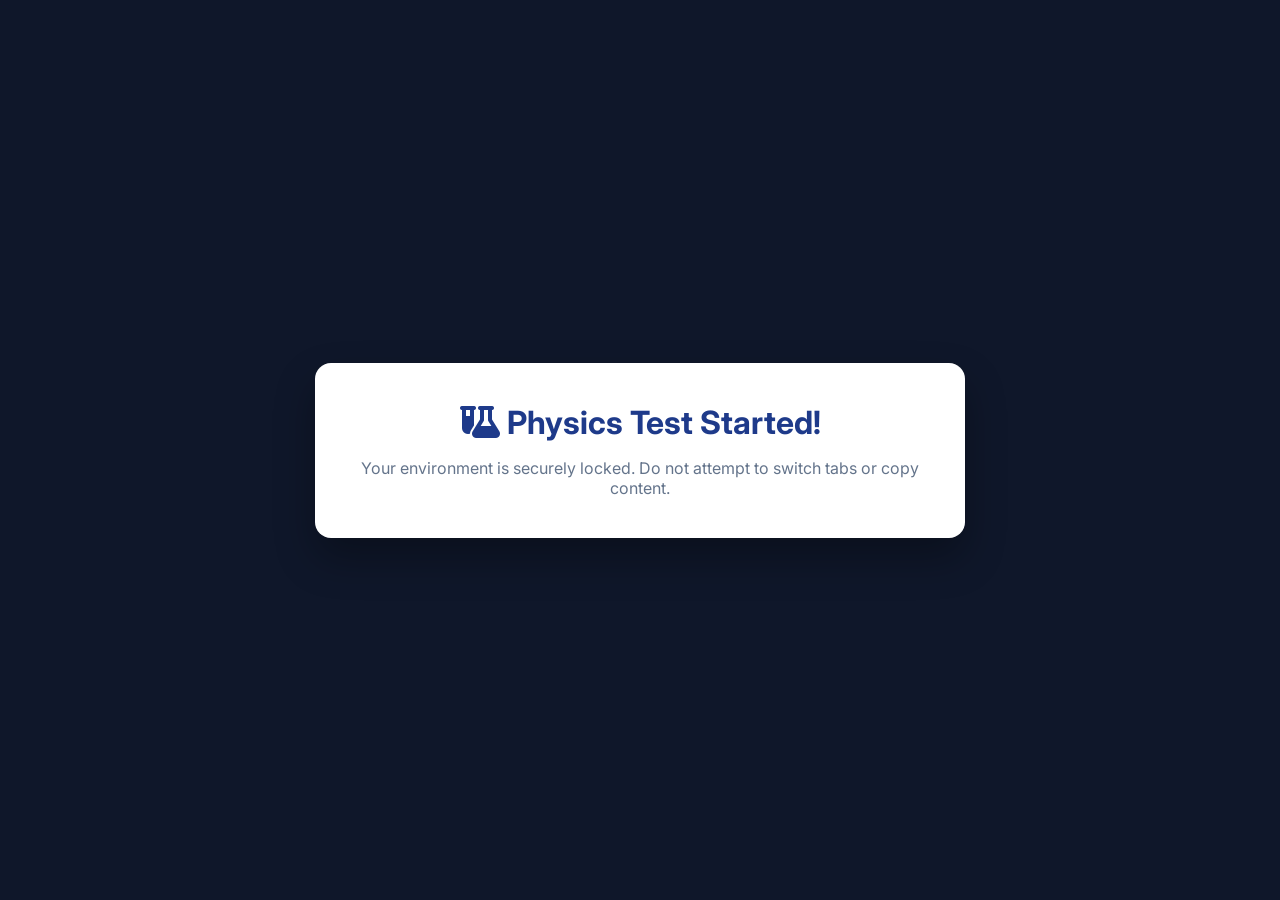
<file: test (2).html>
<!DOCTYPE html>
<html>
<head>
    <meta name="viewport" content="width=device-width, initial-scale=1.0">
    <title>Physics Test</title>
    <!-- Google Fonts aur FontAwesome Icons aapke website ki design match karne ke liye -->
    <link href="https://fonts.googleapis.com/css2?family=Inter:wght@300;400;500;600;700&display=swap" rel="stylesheet">
    <link rel="stylesheet" href="https://cdnjs.cloudflare.com/ajax/libs/font-awesome/6.4.0/css/all.min.css">
    
    <style>
        :root {
            --primary: #1e3a8a;
            --bg-dark: #0f172a;
            --bg-card: #ffffff;
            --text-main: #1e293b;
        }

        * {
            margin: 0;
            padding: 0;
            box-sizing: border-box;
            font-family: 'Inter', sans-serif;
        }

        /* SECURITY: Text Selection Block Karna */
        body {
            background-color: var(--bg-dark);
            color: var(--text-main);
            min-height: 100vh;
            display: flex;
            justify-content: center;
            align-items: center;
            overflow-x: hidden;
            -webkit-user-select: none;
            -ms-user-select: none;
            user-select: none;
        }

        .test-container {
            background: var(--bg-card);
            width: 100%;
            max-width: 650px;
            padding: 2.5rem;
            border-radius: 16px;
            box-shadow: 0 20px 40px rgba(0, 0, 0, 0.3);
            text-align: center;
        }

        h1 {
            color: var(--primary);
            font-size: 2rem;
            margin-bottom: 1rem;
        }
        
        p {
            color: #64748b;
            font-size: 1rem;
        }
    </style>
</head>
<body>

    <div class="test-container">
        <h1><i class="fa-solid fa-flask-vial"></i> Physics Test Started!</h1>
        <p>Your environment is securely locked. Do not attempt to switch tabs or copy content.</p>
        <!-- Aapka baaki questions ka code ya portal content yahan aayega -->
    </div>

    <!-- SECURITY JAVASCRIPT ENGINE -->
    <script>
        // 1. Right-Click Menu Block
        document.addEventListener('contextmenu', event => event.preventDefault());

        // 2. Copy aur Paste Command Disabled
        document.addEventListener('copy', (e) => {
            e.preventDefault();
            alert("Security Alert: Copying test contents is prohibited!");
        });
        document.addEventListener('paste', (e) => {
            e.preventDefault();
            alert("Security Alert: Pasting functions are locked!");
        });

        // 3. Tab Switching Detection
        document.addEventListener("visibilitychange", function() {
            if (document.hidden) {
                alert("CRITICAL WARNING: Tab switching detected! This incident has been logged in the system portal.");
            }
        });

        // 4. Keyboard Shortcuts Disable (Print, DevTools, Inspect)
        document.addEventListener("keydown", function(e) {
            // Ctrl+P (Print Screen / PDF download shortcut block)
            if (e.ctrlKey && (e.key === 'p' || e.keyCode === 80)) {
                e.preventDefault();
                alert("Security Action: Page rendering to print is blocked.");
            }
            // F12 key (Inspect Element shortcut block)
            if (e.key === "F12" || e.keyCode === 123) {
                e.preventDefault();
                alert("Security Action: Developer settings access denied.");
            }
            // Ctrl + Shift + I (Inspect Panel alternative lock)
            if (e.ctrlKey && e.shiftKey && (e.key === 'I' || e.keyCode === 73)) {
                e.preventDefault();
                alert("Security Action: Debugging tools are offline.");
            }
            // Clear clipboard buffer on PrintScreen button trigger
            if (e.key === "PrintScreen") {
                navigator.clipboard.writeText("");
                alert("Screenshots are restricted on this exam page!");
            }
        });
    </script>
</body>
</html>
</file>
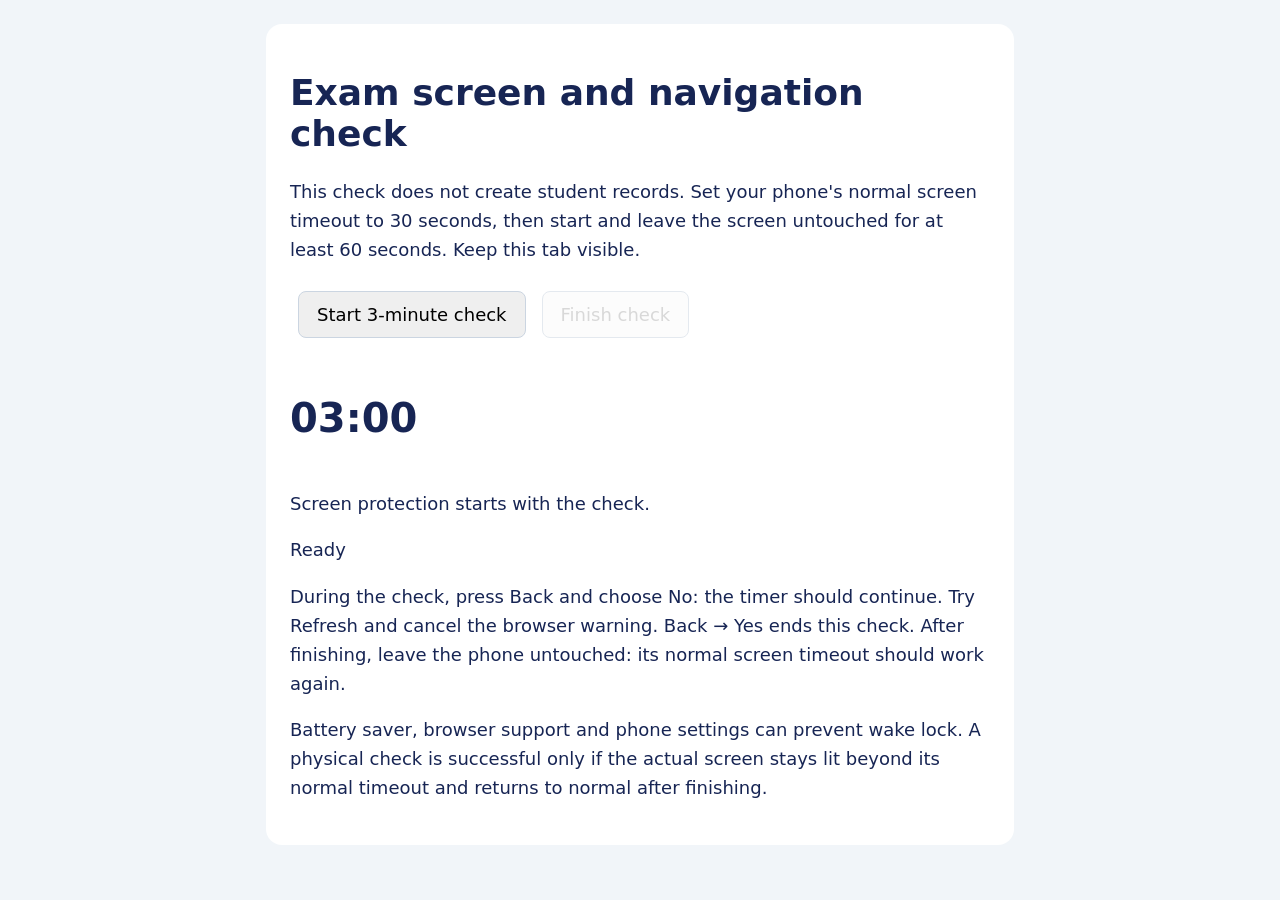
<file: tests/exam-safety.html>
<!doctype html><html lang="en"><meta charset="utf-8"><meta name="viewport" content="width=device-width,initial-scale=1"><title>Exam screen and navigation check</title>
<style>body{font:18px system-ui;margin:0;padding:24px;background:#f1f5f9;color:#172554}main{max-width:700px;margin:auto;background:white;padding:24px;border-radius:16px}button{font:inherit;padding:12px 18px;margin:8px;border:1px solid #cbd5e1;border-radius:8px;cursor:pointer}button:disabled{opacity:.5}dialog{border:0;border-radius:16px;max-width:480px;width:80%;padding:24px}dialog::backdrop{background:#0f172aaa}#timer{font-size:40px;font-weight:bold}p{line-height:1.6}</style>
<main><h1>Exam screen and navigation check</h1><p>This check does not create student records. Set your phone's normal screen timeout to 30 seconds, then start and leave the screen untouched for at least 60 seconds. Keep this tab visible.</p>
<button id="start">Start 3-minute check</button><button id="finish" disabled>Finish check</button><p id="timer">03:00</p><p id="screen-awake-status">Screen protection starts with the check.</p><p id="check-state">Ready</p>
<p>During the check, press Back and choose No: the timer should continue. Try Refresh and cancel the browser warning. Back → Yes ends this check. After finishing, leave the phone untouched: its normal screen timeout should work again.</p><p>Battery saver, browser support and phone settings can prevent wake lock. A physical check is successful only if the actual screen stays lit beyond its normal timeout and returns to normal after finishing.</p></main>
  <dialog id="exam-navigation-dialog" aria-labelledby="navigation-title" aria-describedby="navigation-description">
    <h2 id="navigation-title">Exit this test?</h2>
    <p id="navigation-description"></p>
    <div class="navigation-actions">
      <button type="button" class="btn btn-secondary" id="navigation-no">No, continue test</button>
      <button type="button" class="btn" id="navigation-yes">Yes, submit &amp; exit</button>
    </div>
  </dialog>

<script src="../security.js"></script><script src="../screen-awake.js"></script><script src="../exam-navigation.js"></script>
<script>
let active=false,deadline=0,timer;
const state=document.getElementById('check-state');
function finish(){active=false;clearInterval(timer);ExamSecurityGuard.stop();ExamScreenAwake.stop();ExamNavigationGuard.stop();document.getElementById('finish').disabled=true;state.textContent='Check ended. Screen protection released.';if(document.fullscreenElement)document.exitFullscreen().catch(()=>{});}
document.getElementById('start').onclick=async()=>{active=true;deadline=Date.now()+180000;document.getElementById('start').disabled=true;document.getElementById('finish').disabled=false;state.textContent='Check running — timer continues during confirmation prompts.';ExamNavigationGuard.start({active:()=>active,exit:async()=>finish()});void ExamScreenAwake.start();await ExamSecurityGuard.requestFullscreen();ExamSecurityGuard.start({active:()=>active,onViolation:()=>{}});timer=setInterval(()=>{const left=Math.max(0,Math.ceil((deadline-Date.now())/1000));document.getElementById('timer').textContent=String(Math.floor(left/60)).padStart(2,'0')+':'+String(left%60).padStart(2,'0');if(left%10===0)void ExamScreenAwake.ensure();if(left===0)finish();},1000);};
document.getElementById('finish').onclick=finish;
</script></html>
</file>
